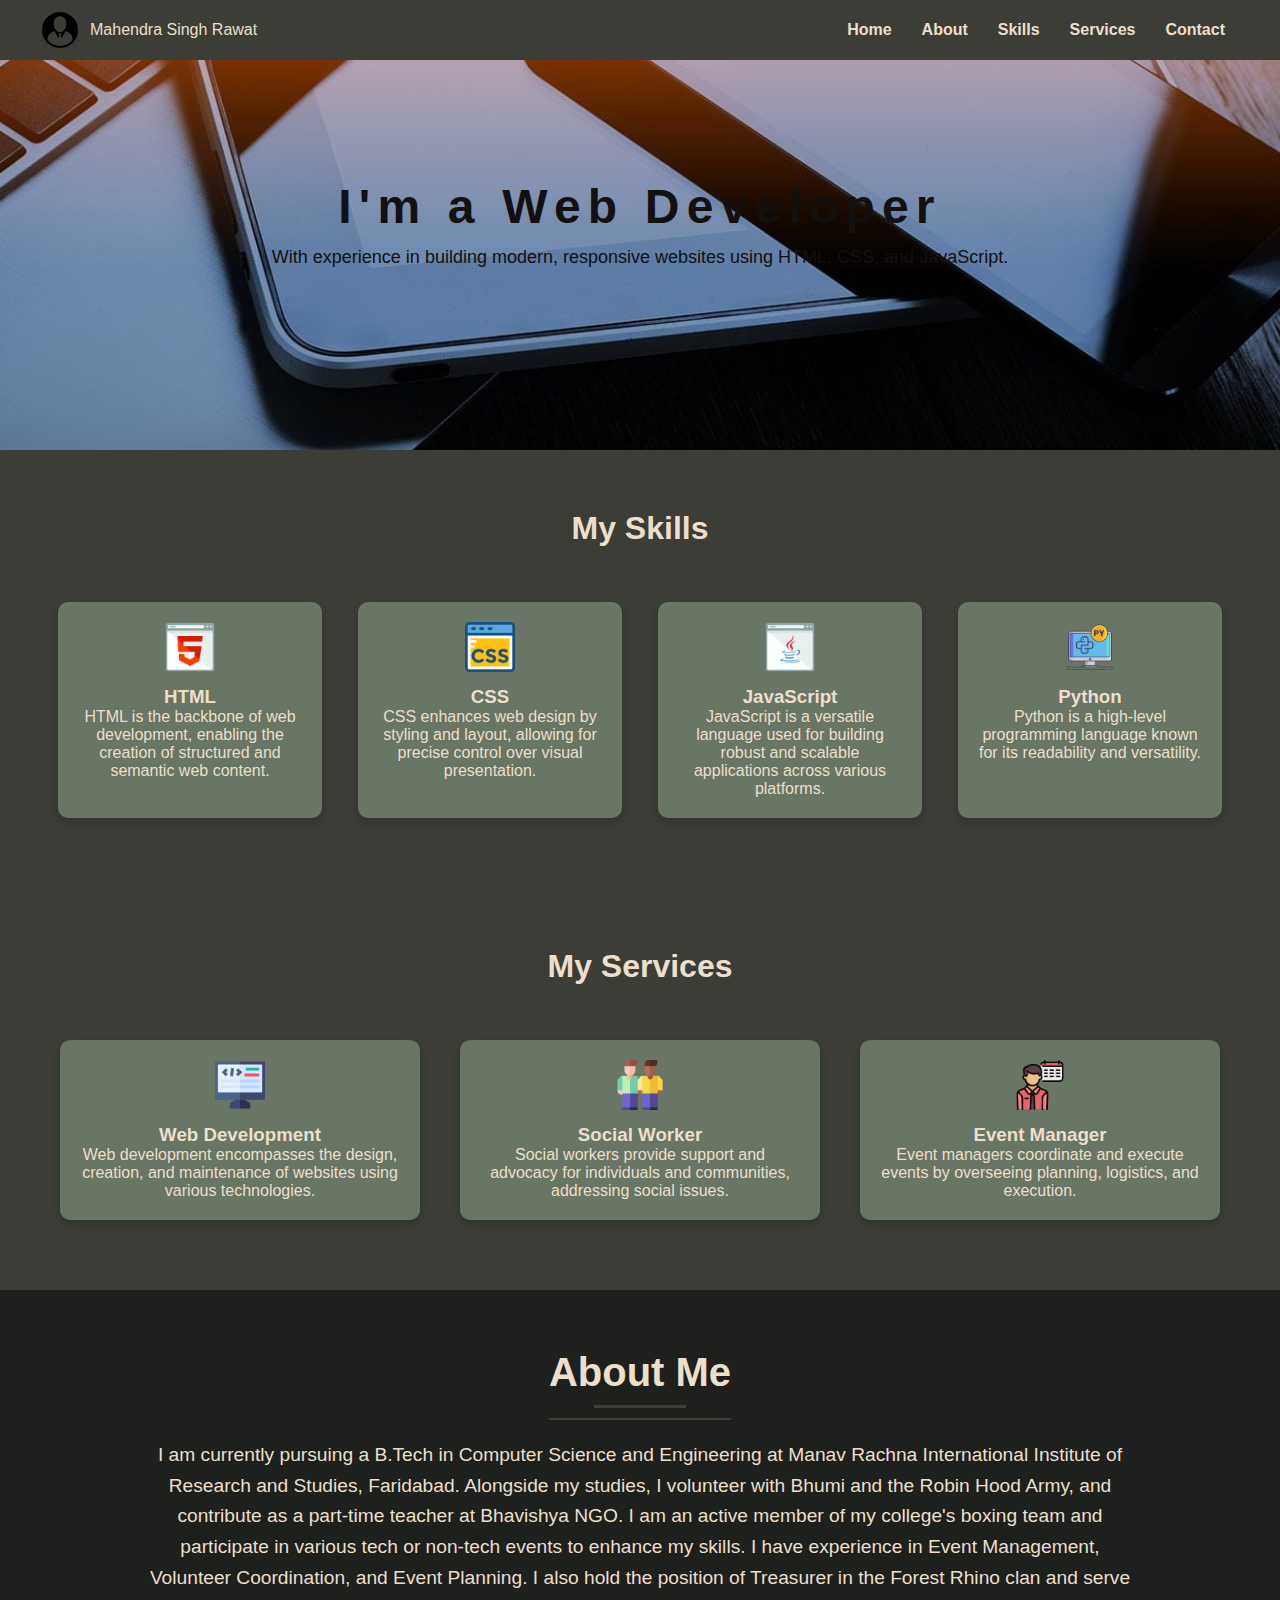
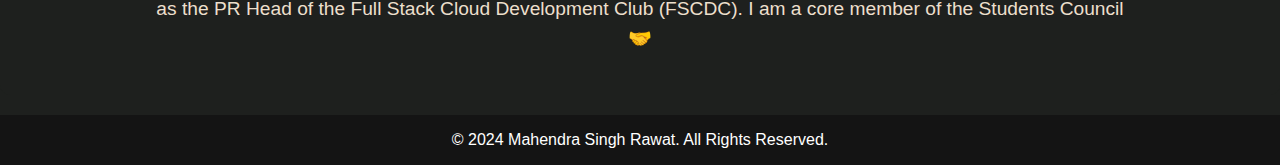
<file: BHARAT_WD_01 Portfolio Website/index.html>
<!DOCTYPE html>
<html lang="en">

<head>
    <meta charset="UTF-8">
    <meta name="viewport" content="width=device-width, initial-scale=1.0">
    <title>My Portfolio</title>
    <link rel="stylesheet" href="style.css">
</head>

<body>
    <!-- Navbar -->
    <header>
        <nav class="navbar">
            <div class="navbar-box">
                <div class="logo">
                    <img src="image/profile.png" alt="Profile Picture of Mahendra Singh Rawat">
                    <span>Mahendra Singh Rawat</span>
                </div>
                <ul class="nav-links">
                    <li><a href="#home">Home</a></li>
                    <li><a href="#about">About</a></li>
                    <li><a href="#skills">Skills</a></li>
                    <li><a href="#services">Services</a></li>
                    <li><a href="#contact">Contact</a></li>
                </ul>
            </div>
        </nav>
    </header>

    <!-- Intro Section -->
    <section id="home" class="intro">
        <div class="typewriter">
            <h1 id="typewriter-text" class="typing-animation">I'm a Web Developer</h1>
            <p>With experience in building modern, responsive websites using HTML, CSS, and JavaScript.</p>
        </div>
    </section>

    <!-- Skills Section -->
    <section id="skills" class="skills-section">
        <h2>My Skills</h2>
        <div class="skills-container">
            <div class="skill-box">
                <img src="image/html.png" alt="HTML Logo" class="skill-logo">
                <h3>HTML</h3>
                <p>HTML is the backbone of web development, enabling the creation of structured and semantic web content.</p>
            </div>
            <div class="skill-box">
                <img src="image/css.png" alt="CSS Logo" class="skill-logo">
                <h3>CSS</h3>
                <p>CSS enhances web design by styling and layout, allowing for precise control over visual presentation.</p>
            </div>
            <div class="skill-box">
                <img src="image/java.png" alt="JavaScript Logo" class="skill-logo">
                <h3>JavaScript</h3>
                <p>JavaScript is a versatile language used for building robust and scalable applications across various platforms.</p>
            </div>
            <div class="skill-box">
                <img src="image/python.png" alt="Python Logo" class="skill-logo">
                <h3>Python</h3>
                <p>Python is a high-level programming language known for its readability and versatility.</p>
            </div>
        </div>
    </section>

    <!-- Services Section -->
    <section id="services" class="services-section">
        <h2>My Services</h2>
        <div class="services-container">
            <div class="service-box">
                <img src="image/Web Development.png" alt="Web Development Logo" class="service-logo">
                <h3>Web Development</h3>
                <p>Web development encompasses the design, creation, and maintenance of websites using various technologies.</p>
            </div>
            <div class="service-box">
                <img src="image/Social worker.png" alt="Social Worker Logo" class="service-logo">
                <h3>Social Worker</h3>
                <p>Social workers provide support and advocacy for individuals and communities, addressing social issues.</p>
            </div>
            <div class="service-box">
                <img src="image/Event Manager.png" alt="Event Manager Logo" class="service-logo">
                <h3>Event Manager</h3>
                <p>Event managers coordinate and execute events by overseeing planning, logistics, and execution.</p>
            </div>
        </div>
    </section>

    <!-- About Us Section -->
    <section id="about" class="about-section">
        <h2>About Me</h2>
        <p>I am currently pursuing a B.Tech in Computer Science and Engineering at Manav Rachna International Institute of Research and Studies, Faridabad. Alongside my studies, I volunteer with Bhumi and the Robin Hood Army, and contribute as a part-time teacher at Bhavishya NGO. I am an active member of my college's boxing team and participate in various tech or non-tech events to enhance my skills. I have experience in Event Management, Volunteer Coordination, and Event Planning. I also hold the position of Treasurer in the Forest Rhino clan and serve as the PR Head of the Full Stack Cloud Development Club (FSCDC). I am a core member of the Students Council 🤝</p>
    </section>

    <!-- Footer -->
    <footer>
        <p>&copy; 2024 Mahendra Singh Rawat. All Rights Reserved.</p>
    </footer>

    <script defer src="script.js"></script>
</body>

</html>
</file>
<file: BHARAT_WD_01 Portfolio Website/style.css>
/* General Styles */
* {
    margin: 0;
    padding: 0;
    box-sizing: border-box;
    font-family: 'Arial', sans-serif;
}

body {
    margin: 0;
    font-family: Arial, sans-serif;
    background-color: #1E201E;
    /* Dark grayish green */
    color: #ECDFCC;
    /* Light beige for text */
}

header {
    position: fixed;
    top: 0;
    width: 100%;
    z-index: 1000;
    background-color: #3C3D37;
    /* Slightly lighter grayish green */
    padding: 10px 20px;
    color: #ECDFCC;
    /* Light beige for text */
}

.navbar {
    display: flex;
    justify-content: center;
    align-items: center;
}

.navbar-box {
    display: flex;
    justify-content: space-between;
    align-items: center;
    width: 100%;
    padding: 0 20px;
    background-color: #3C3D37;
    /* Slightly lighter grayish green */
    border-radius: 0;
}

.logo {
    display: flex;
    align-items: center;
    color: #ECDFCC;
    /* Light beige for text */
}

.logo img {
    height: 40px;
    margin-right: 10px;
}

.nav-links {
    list-style: none;
    display: flex;
    margin: 0;
    padding: 0;
}

.nav-links li {
    margin: 0 15px;
}

.nav-links a {
    text-decoration: none;
    color: #ECDFCC;
    /* Light beige for text */
    font-weight: bold;
    transition: color 0.3s ease, transform 0.3s ease;
    /* Transition effects */
}

.nav-links a:hover {
    color: #697565;
    /* Grayish green for hover effect */
    transform: scale(1.1);
    /* Slight zoom effect on hover */
}

main {
    padding-top: 80px;
}

/* Container for the typewriter effect */
.typewriter {
    display: inline-block;
    position: relative;
}

/* Typing Animation */
.typewriter h1 {
    overflow: hidden; /* Ensures the content is not revealed until the animation */
    white-space: nowrap; /* Keeps the content on a single line */
    margin: 0 auto; /* Centers the text */
    letter-spacing: .15em; /* Adjust as needed */
    animation: typing 4s steps(40, end) infinite, /* Typing effect */
               blink-caret .75s step-end infinite, /* Cursor blink effect */
               erase 4s steps(40, end) infinite; /* Erase effect */
}

/* Typing effect */
@keyframes typing {
    from { width: 0 }
    to { width: 100% }
}

/* Erase effect */
@keyframes erase {
    0% { width: 100% }
    100% { width: 0 }
}

/* Cursor blink effect */
@keyframes blink-caret {
    from, to { border-color: transparent }
    50% { border-color: #ffd700; }
}



/* Stop cursor blinking when animation ends */
.typewriter h1.typing-finished {
    border-right: none; /* Hide the cursor when typing is done */
    animation: none; /* Stop all animations */
}



h2 {
    text-align: center;
    margin-bottom: 20px;
    color: #ECDFCC;
    /* Light beige for headings */
    border-bottom: 2px solid #3C3D37;
    /* Border for separation */
    padding-bottom: 10px;
    /* Padding for space between heading and border */
    display: inline-block;
    /* Keep border and heading together */
}

/* Intro Section */
.intro {
    background: url('image/bg.jpg') no-repeat center center; /* Background image */
    background-size: cover; /* Cover the container */
    background-position: center center; /* Center the background image */
    background-attachment: fixed; /* Optional: Keeps background fixed while scrolling */
    color: #131010; /* Text color */
    padding: 0; /* Remove padding if not needed */
    height: 50vh; /* Height is 50% of viewport height */
    text-align: center; /* Center text horizontally */
    display: flex; /* Flexbox for centering content vertically */
    flex-direction: column; /* Align items vertically */
    justify-content: center; /* Center content vertically */
}

/* Responsive Adjustments */
@media (max-width: 768px) {
    .intro {
        height: 40vh; /* Adjust height for smaller screens */
    }
}

@media (max-width: 480px) {
    .intro {
        height: 30vh; /* Further adjust height for very small screens */
    }
}

.intro h1 {
    font-size: 48px;
    margin-bottom: 10px;
}

.intro p {
    font-size: 18px;
    margin: 0 auto;
    width: 60%;
    line-height: 1.5;
}

body {
    background-color: #1E201E;
    /* Dark background color */
}

/* General Heading Styles */
h2 {
    text-align: center;
    position: relative; /* For positioning the underline */
    font-size: 2em; /* Adjust size as needed */
    margin-bottom: 20px;
    color: #ECDFCC; /* Text color */
}

h2::after {
    content: '';
    display: block;
    height: 3px; /* Thickness of the underline */
    background-color: #3C3D37; /* Default underline color */
    width: 50%; /* Adjust width of the underline */
    margin: 10px auto 0; /* Center the underline */
    transition: background-color 0.3s ease; /* Smooth transition for color change */
}

h2:hover::after {
    background-color: #ffd700; /* Highlight color on hover */
}

/* "My Skills" Section */
.skills-section h2 {
    color: #ECDFCC; /* Heading text color */
}

/* "My Services" Section */
.services-section h2 {
    color: #ECDFCC; /* Heading text color */
}


.skills-section {
    padding: 60px 20px;
    text-align: center;
    /* Center the section title */
    background-color: #3C3D37;
    /* Background color for the section */
}

.skills-container {
    display: flex;
    justify-content: space-around;
    flex-wrap: wrap;
    max-width: 1200px;
    margin: 0 auto;
}

.skill-box {
    background-color: #697565; /* Box background color */
    width: 22%; /* Adjust width to fit four boxes in one row */
    padding: 20px;
    margin: 10px;
    text-align: center;
    box-shadow: 0 4px 8px rgba(0, 0, 0, 0.2);
    border-radius: 10px;
    transition: transform 0.3s ease, box-shadow 0.3s ease, background-color 0.3s ease, color 0.3s ease;
    color: #ECDFCC; /* Default text color */
}

.skill-box:hover {
    transform: translateY(-5px); /* Subtle lift effect */
    box-shadow: 0 8px 16px rgba(0, 0, 0, 0.3);
    background-color: #3C3D37; /* Darker background color on hover */
    color: #ECDFCC; /* Ensure text color is visible */
}



.skill-logo {
    width: 50px;
    height: 50px;
    margin-bottom: 10px;
}

.services-section {
    padding: 60px 20px;
    text-align: center;
    /* Center the section title */
    background-color: #3C3D37;
    /* Background color for the section */
}

.services-container {
    display: flex;
    justify-content: space-around;
    flex-wrap: wrap;
    max-width: 1200px;
    margin: 0 auto;
}

.service-box {
    background-color: #697565; /* Box background color */
    width: 30%; /* Adjust width for three boxes in one row */
    padding: 20px;
    margin: 10px;
    text-align: center;
    box-shadow: 0 4px 8px rgba(0, 0, 0, 0.2);
    border-radius: 10px;
    transition: transform 0.3s ease, box-shadow 0.3s ease, background-color 0.3s ease, color 0.3s ease;
    color: #ECDFCC; /* Default text color */
}

.service-box:hover {
    transform: translateY(-5px); /* Subtle lift effect */
    box-shadow: 0 8px 16px rgba(0, 0, 0, 0.3);
    background-color: #3C3D37; /* Darker background color on hover */
    color: #ECDFCC; /* Ensure text color is visible */
}

.service-logo {
    width: 50px;
    height: 50px;
    margin-bottom: 10px;
}


/* About Me Section */
.about-section {
    padding: 40px 20px; /* Adjust padding for top/bottom and sides */
    background-color: #1E201E; /* Background color of the section */
    color: #ECDFCC; /* Text color */
    text-align: center; /* Center text */
    margin: 20px 0; /* Margin to separate from other sections */
    border-radius: 10px; /* Optional: rounded corners */
}

.about-section h2 {
    font-size: 2.5em; /* Adjust heading size */
    margin-bottom: 20px; /* Space below the heading */
    color: #ECDFCC; /* Heading color */
}

.about-section p {
    font-size: 1.2em; /* Adjust font size */
    line-height: 1.6; /* Line height for readability */
    margin: 0 auto; /* Center the paragraph */
    width: 80%; /* Adjust width to fit content */
}


/* Footer Styling */
footer {
    background-color: #141414; /* Background color for the footer */
    padding: 1rem;
    text-align: center;
    width: 100%; /* Ensures the footer spans the entire width */
    position: relative; /* Allows footer to stay at the bottom of the page if there's enough content */
    bottom: 0;
    left: 0;
}

footer p {
    color: #fff; /* Text color for the copyright notice */
    margin: 0;
}


/* Responsive Design */
@media (max-width: 768px) {
    .navbar-box {
        flex-direction: column;
        align-items: flex-start;
    }

    .nav-links {
        flex-direction: column;
        width: 100%;
    }

    .nav-links li {
        margin: 10px 0;
        /* Space between menu items on smaller screens */
    }

    .intro p {
        width: 80%;
    }

    .skills-container,
    .services-container {
        flex-direction: column;
        align-items: center;
    }

    .skill-box,
    .service-box {
        width: 80%;
    }

    .about-section p {
        width: 80%;
    }
}
</file>
